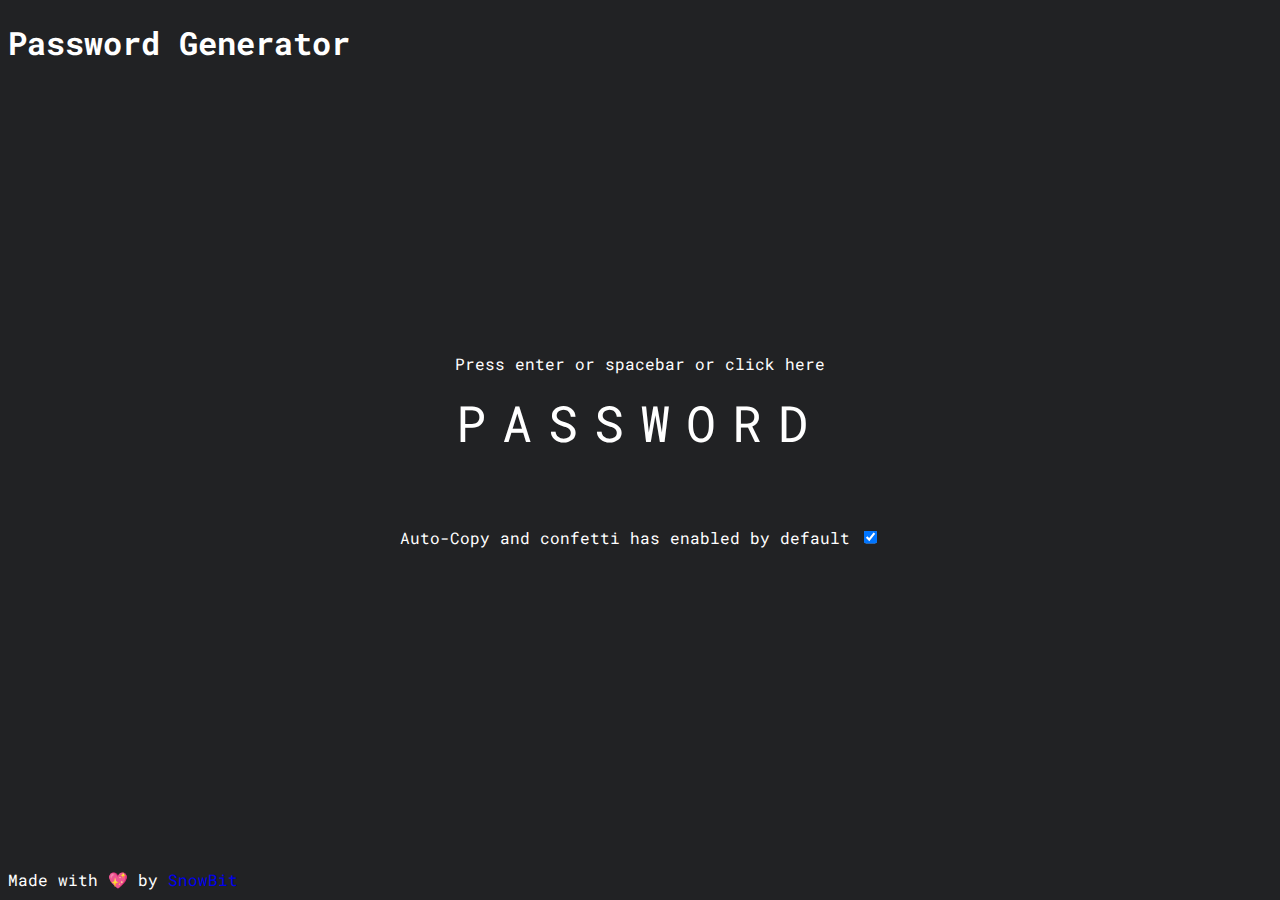
<file: index.html>
<!DOCTYPE html>
<html lang="en">
<head>
    <meta charset="UTF-8">
    <meta http-equiv="X-UA-Compatible" content="IE=edge">
    <meta name="viewport" content="width=device-width, initial-scale=1.0">
    <link href="https://cdn.jsdelivr.net/npm/bootstrap@5.1.3/dist/css/bootstrap.min.css" rel="stylesheet" integrity="sha384-1BmE4kWBq78iYhFldvKuhfTAU6auU8tT94WrHftjDbrCEXSU1oBoqyl2QvZ6jIW3" crossorigin="anonymous">
    <link rel="stylesheet" href="https://use.fontawesome.com/releases/v5.15.4/css/all.css" integrity="sha384-DyZ88mC6Up2uqS4h/KRgHuoeGwBcD4Ng9SiP4dIRy0EXTlnuz47vAwmeGwVChigm" crossorigin="anonymous">
    <link rel="stylesheet" href="style.css">
    <!-- Primary Meta Tags -->
    <title>Generate Strong and Secure Passwords Instantly</title>
    <meta name="title" content="Generate Strong and Secure Passwords Instantly.">
    <meta name="description" content="Generate strong passwords in a minute with this simple-to-use password generator. It is easy to use and provides you with a complex, unique and safe password.">

    <!-- Open Graph / Facebook -->
    <meta property="og:type" content="website">
    <meta property="og:url" content="https://snowbit-coderboi.github.io/Password-Generator/">
    <meta property="og:title" content="Generate Strong and Secure Passwords Instantly.">
    <meta property="og:description" content="Generate strong passwords in a minute with this simple-to-use password generator. It is easy to use and provides you with a complex, unique and safe password.">
    <meta property="og:image" content="https://raw.githubusercontent.com/snowbit-coderboi/Password-Generator/main/assets/banner.png">

    <!-- Twitter -->
    <meta property="twitter:card" content="summary_large_image">
    <meta property="twitter:url" content="https://snowbit-coderboi.github.io/Password-Generator/">
    <meta property="twitter:title" content="Generate Strong and Secure Passwords Instantly.">
    <meta property="twitter:description" content="Generate strong passwords in a minute with this simple-to-use password generator. It is easy to use and provides you with a complex, unique and safe password.">
    <meta property="twitter:image" content="https://raw.githubusercontent.com/snowbit-coderboi/Password-Generator/main/assets/banner.png">

</head>
<body>
    <div class="container">
        <div class="header d-flex justify-content-between">
            <h1 class="title mt-2">Password Generator</h1>
            <span class="mt-4 fs-3 dark toggle"><i class="fas fa-moon d-none" id="dark" title="Switch to Dark Mode"></i></span>          
            <span class="mt-4 fs-3 light toggle" id="light"><i class="fas fa-sun" title="Switch to Light Mode"></i></span>          
        </div>
        <center>
            <div class="main">
                <p>Press enter or spacebar or click here</p>
                <div id="password" class="password" title="Total combinations of password: 112.9 trillion">PASSWORD</div>
                <br>
                <div class="strength" id="strength"></div>
                <!-- 112992892764570 -->
                <p class="combination">Auto-Copy and confetti has enabled by default <input type="checkbox" checked id="copyCheck"></p>
            </div>
        </center>
        <div class="footer">
            Made with 💖 by <a href="http://github.com/snowbit-coderboi" target="_blank" rel="noopener noreferrer">SnowBit</a>
        </div>
    </div>
    <script src="index.js" type="module"></script>
</body>
</html>
</file>
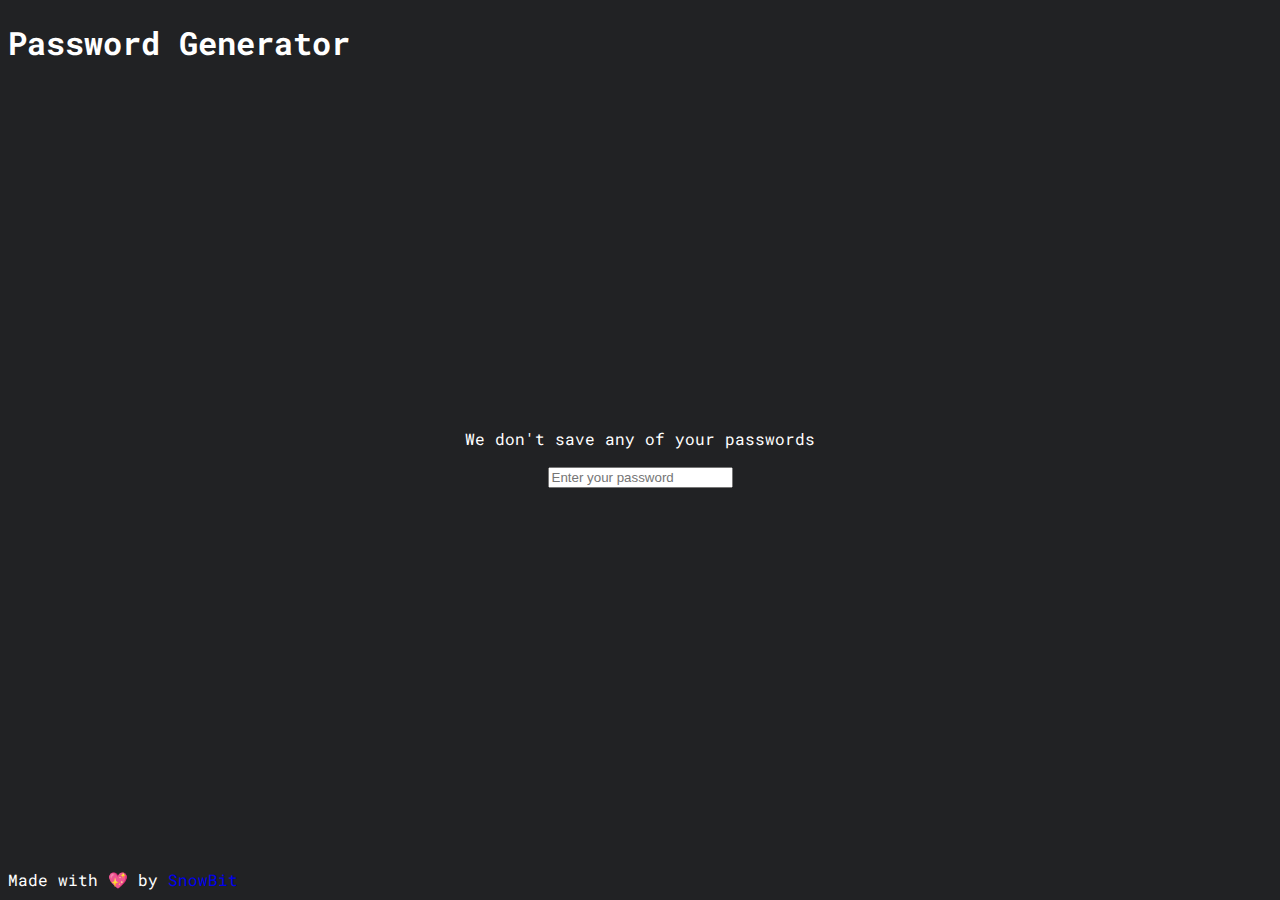
<file: strength-check.html>
<!DOCTYPE html>
<html lang="en">
<head>
    <meta charset="UTF-8">
    <meta http-equiv="X-UA-Compatible" content="IE=edge">
    <meta name="viewport" content="width=device-width, initial-scale=1.0">
    <link href="https://cdn.jsdelivr.net/npm/bootstrap@5.1.3/dist/css/bootstrap.min.css" rel="stylesheet" integrity="sha384-1BmE4kWBq78iYhFldvKuhfTAU6auU8tT94WrHftjDbrCEXSU1oBoqyl2QvZ6jIW3" crossorigin="anonymous">
    <link rel="stylesheet" href="https://use.fontawesome.com/releases/v5.15.4/css/all.css" integrity="sha384-DyZ88mC6Up2uqS4h/KRgHuoeGwBcD4Ng9SiP4dIRy0EXTlnuz47vAwmeGwVChigm" crossorigin="anonymous">
    <link rel="stylesheet" href="style.css">
    <!-- Primary Meta Tags -->
    <title>Strength Check - Generate Strong and Secure Passwords Instantly</title>
    <meta name="title" content="Generate Strong and Secure Passwords Instantly.">
    <meta name="description" content="Generate strong passwords in a minute with this simple-to-use password generator. It is easy to use and provides you with a complex, unique and safe password.">

    <!-- Open Graph / Facebook -->
    <meta property="og:type" content="website">
    <meta property="og:url" content="https://snowbit-coderboi.github.io/Password-Generator/">
    <meta property="og:title" content="Generate Strong and Secure Passwords Instantly.">
    <meta property="og:description" content="Generate strong passwords in a minute with this simple-to-use password generator. It is easy to use and provides you with a complex, unique and safe password.">
    <meta property="og:image" content="https://raw.githubusercontent.com/snowbit-coderboi/Password-Generator/main/assets/banner.png">

    <!-- Twitter -->
    <meta property="twitter:card" content="summary_large_image">
    <meta property="twitter:url" content="https://snowbit-coderboi.github.io/Password-Generator/">
    <meta property="twitter:title" content="Generate Strong and Secure Passwords Instantly.">
    <meta property="twitter:description" content="Generate strong passwords in a minute with this simple-to-use password generator. It is easy to use and provides you with a complex, unique and safe password.">
    <meta property="twitter:image" content="https://raw.githubusercontent.com/snowbit-coderboi/Password-Generator/main/assets/banner.png">

</head>
<body>
    <div class="container">
        <div class="header d-flex justify-content-between">
            <h1 class="title mt-2">Password Generator</h1>
            <span class="mt-4 fs-3 dark toggle"><i class="fas fa-moon d-none" id="dark" title="Switch to Dark Mode"></i></span>          
            <span class="mt-4 fs-3 light toggle" id="light"><i class="fas fa-sun" title="Switch to Light Mode"></i></span>          
        </div>
        <center>
            <div class="main">
                <p>We don't save any of your passwords</p>
                <input type="password" class="form-control" placeholder="Enter your password" id="pass-check" >
                <br>
                <div class="strength" id="strength"></div>
                <!-- 112992892764570 -->
                
            </div>
        </center>
        <div class="footer">
            Made with 💖 by <a href="http://github.com/snowbit-coderboi" target="_blank" rel="noopener noreferrer">SnowBit</a>
        </div>
    </div>
    <script src="check.js" type="text/javascript"></script>
</body>
</html>
</file>
<file: style.css>
@import url('https://fonts.googleapis.com/css2?family=Roboto+Mono&display=swap');
@import url('https://fonts.googleapis.com/css2?family=Roboto&display=swap');

body{
    font-family: 'Roboto Mono', monospace;
    background-color: #212224;
    color: #fff;
    transition: 0.5s;
    -webkit-transition: 0.5s;
    -moz-transition: 0.5s;
    -ms-transition: 0.5s;
    -o-transition: 0.5s;
}
.title{
    user-select: none;
}
.main{
    position: absolute;
    left: 50%;
    top: 50%;
    -webkit-transform: translate(-50%, -50%);
    transform: translate(-50%, -50%);
}
#password{
    font-size: 50px;
    letter-spacing: 1rem;
    cursor: pointer;
}
.toggle{
    cursor: pointer;
    transition: 0.5s;
    -webkit-transition: 0.70s;
    -moz-transition: 0.70s;
    -ms-transition: 0.70s;
    -o-transition: 0.70s;
}
.sub-title{
    font-family: 'Roboto', sans-serif;
    font-weight: 900;
    font-size: 30px;
}
.info{
    text-align: justify;
    font-family: 'Roboto', sans-serif;
    font-size: 20px;
}
.info li{
    line-height: 1.8em;
}
.combination{
    margin-top: 50px;
    text-align: right;
}
.footer{
    position: absolute;
    bottom: 0;
    margin-bottom: 10px;
}
.footer a{
    text-decoration: none;
}
.content{
    display: none;
}
@media only screen and (max-width: 600px) {
    #password {
        /* letter-spacing: 0.3rem; */
        font-size: 25px;
    }
    .info li{
        letter-spacing: 0;
    }
    .combination{
        text-align: left;
        font-size: 12px;
    }
    .sub-title{
        font-size: 18px;
    }
    .info{
        font-size: 14px;
    }
  }
</file>
